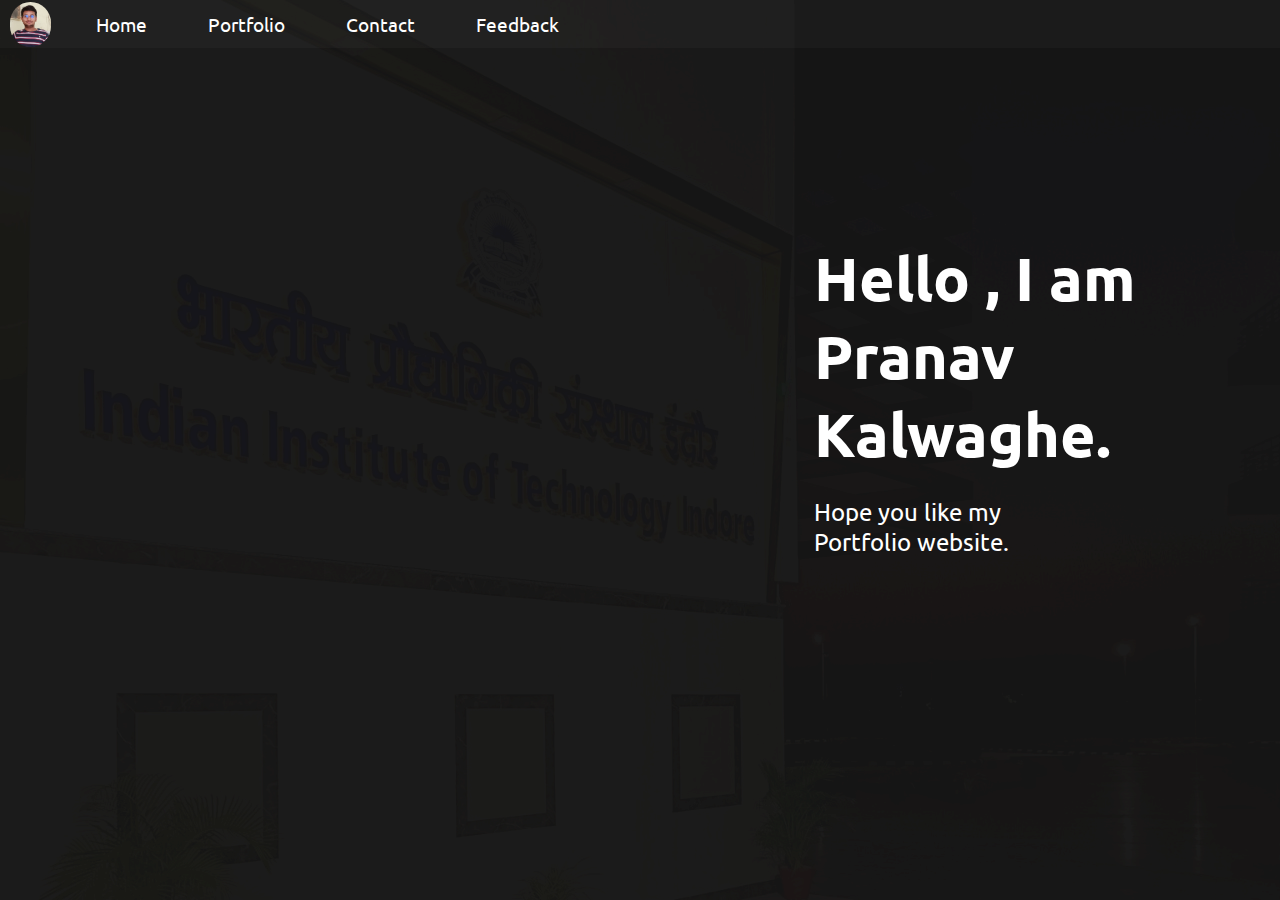
<file: index.html>
<!DOCTYPE html>
<html lang="en">

<head>
    <meta charset="UTF-8">
    <meta http-equiv="X-UA-Compatible" content="IE=edge">
    <meta name="viewport" content="width=device-width, initial-scale=1.0">
    <title>Document</title><link href="https://fonts.googleapis.com/css2?family=Ubuntu:wght@300;400;700&display=swap" rel="stylesheet"><link rel="preconnect" href="https://fonts.googleapis.com">
    <link rel="preconnect" href="https://fonts.gstatic.com" crossorigin>
    <link href="https://fonts.googleapis.com/css2?family=Ubuntu:wght@500&display=swap" rel="stylesheet">
    <link rel="stylesheet" href="port.css">
</head>

<body>
    <nav id="navbar">
       <div><img class="self" src="self.jpg" alt=""></div>
        <ul>
            <li><a href="index.html">Home</a></li>
            <li><a href="portfolio(port).html">Portfolio</a></li>
            <li><a href="port(contact).html">Contact</a></li>
            <li><a href="port(feed).html">Feedback</a></li>
            <!-- <li><a href=""</a></li> -->
        </ul>
    </nav>
    <section class="home" id="b">
        <h1>Hello , I am Pranav Kalwaghe.</h1>
        <p>Hope you like my Portfolio website.</p>
    </section>
</body>

</html>
</file>
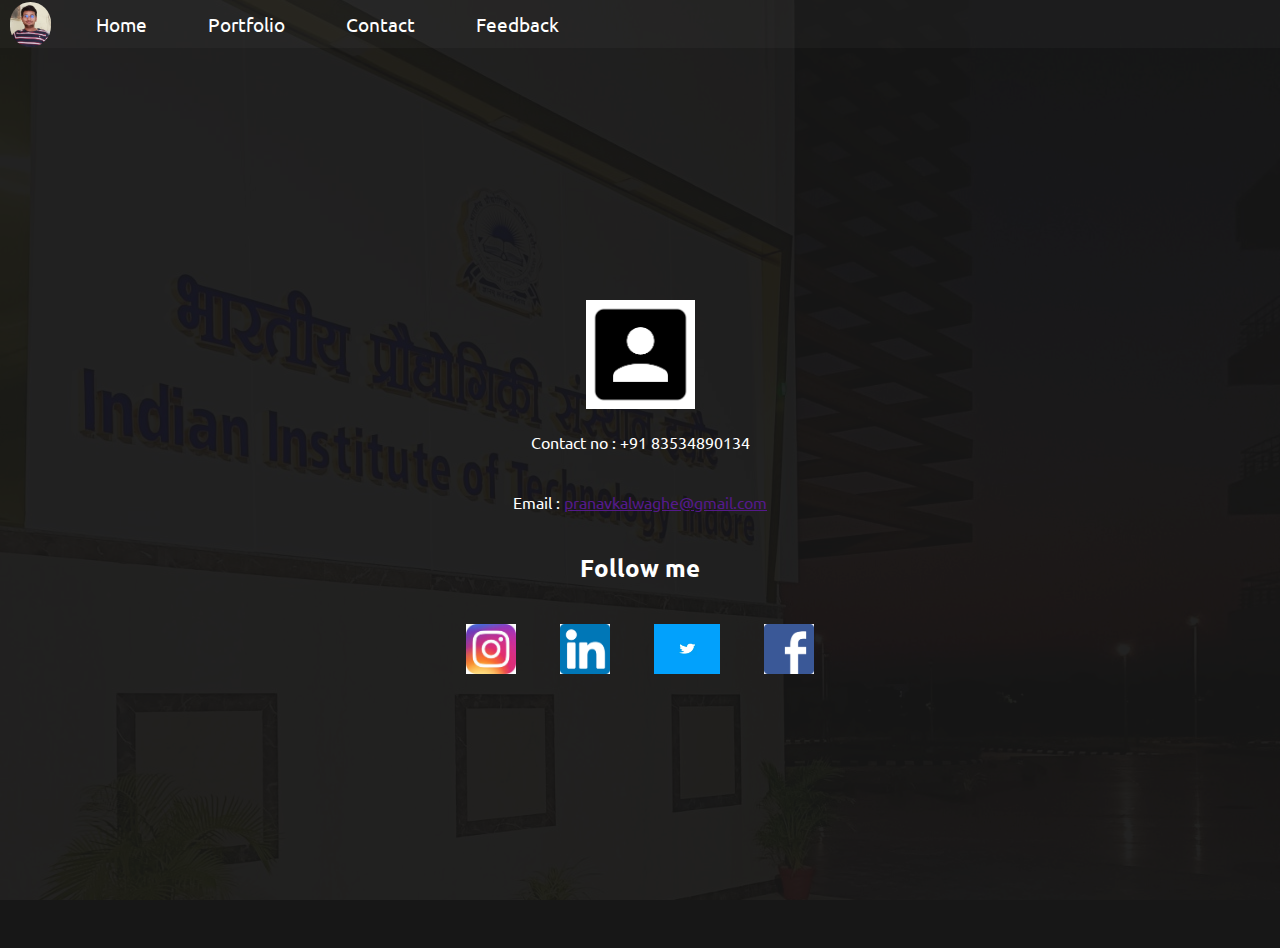
<file: port(contact).html>
<!DOCTYPE html>
<html lang="en">
<head>
    <meta charset="UTF-8">
    <meta http-equiv="X-UA-Compatible" content="IE=edge">
    <meta name="viewport" content="width=device-width, initial-scale=1.0">
    <title>Document</title>
    <link href="https://fonts.googleapis.com/css2?family=Ubuntu:wght@300;400;700&display=swap" rel="stylesheet"><link rel="preconnect" href="https://fonts.googleapis.com">
    <link rel="preconnect" href="https://fonts.gstatic.com" crossorigin>
    <link href="https://fonts.googleapis.com/css2?family=Ubuntu:wght@500&display=swap" rel="stylesheet">
    <link rel="stylesheet" href="port.css">
</head>
<body>
    <nav id="navbar">
        <div><img class="self" src="self.jpg" alt=""></div>
         <ul>
             <li><a href="index.html">Home</a></li>
             <li><a href="portfolio(port).html">Portfolio</a></li>
             <li><a href="port(contact).html">Contact</a></li>
             <li><a href="port(feed).html">Feedback</a></li>
             <!-- <li><a href=""</a></li> -->
         </ul>
     </nav>
     <section class="contact">
        <div class="clog"><img  src="contact.png" alt=""></div>
        <p id="cn">Contact no : +91 83534890134</p>
        <p id="em">Email : <a href="">pranavkalwaghe@gmail.com</a></p>
        <h2 id="fm">Follow me</h2>
        <div class="soclogo">
           <a href="https://www.instagram.com/invites/contact/?i=1fwrte6njksp&utm_content=pbtrff0"><img src="instagram.jfif" alt=""></a>
            <a href="https://www.linkedin.com/in/pranav-kalwaghe-640785262"> <img src="linkedin.png" alt=""></a>
            <a href=""> <img src="twitter.png" alt=""></a>
            <a href=""> <img src="facebook.png" alt=""></a>
        </div>
        
     </section>
</body>
</html>
</file>
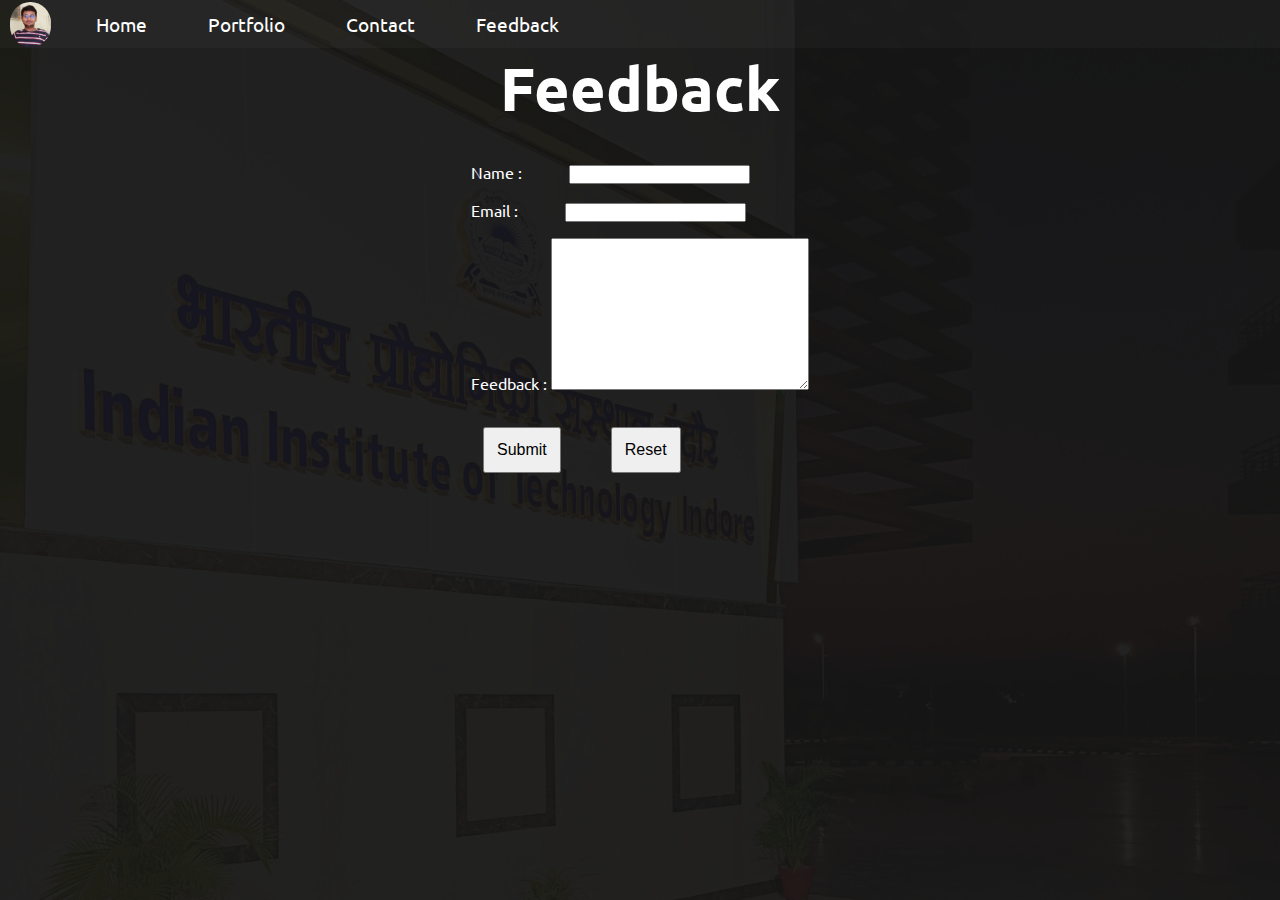
<file: port(feed).html>
<!DOCTYPE html>
<html lang="en">
<head>
    <meta charset="UTF-8">
    <meta http-equiv="X-UA-Compatible" content="IE=edge">
    <meta name="viewport" content="width=device-width, initial-scale=1.0">
    <title>Document</title><link href="https://fonts.googleapis.com/css2?family=Ubuntu:wght@300;400;700&display=swap" rel="stylesheet"><link rel="preconnect" href="https://fonts.googleapis.com">
    <link rel="preconnect" href="https://fonts.gstatic.com" crossorigin>
    <link href="https://fonts.googleapis.com/css2?family=Ubuntu:wght@500&display=swap" rel="stylesheet">
    <link rel="stylesheet" href="port.css">
</head>
<body>
    <nav id="navbar">
        <div><img class="self" src="self.jpg" alt=""></div>
         <ul>
             <li><a href="index.html">Home</a></li>
             <li><a href="portfolio(port).html">Portfolio</a></li>
             <li><a href="port(contact).html">Contact</a></li>
             <li><a href="port(feed).html">Feedback</a></li>
             <!-- <li><a href=""</a></li> -->
         </ul>
     </nav>
    <section class="feedb">
        <h1>Feedback</h1>
        <form action="noaction.php">
        <p> Name : <input type="text"></p>
        <p> Email : <input type="email"></p>
        <p id="fe"> Feedback : <textarea name="" id="" cols="30" rows="10"></textarea></p>
        <button type="submit">Submit</button>
        <button type="reset">Reset</button>

    </form>
    </section>
</body>
</html>
</file>
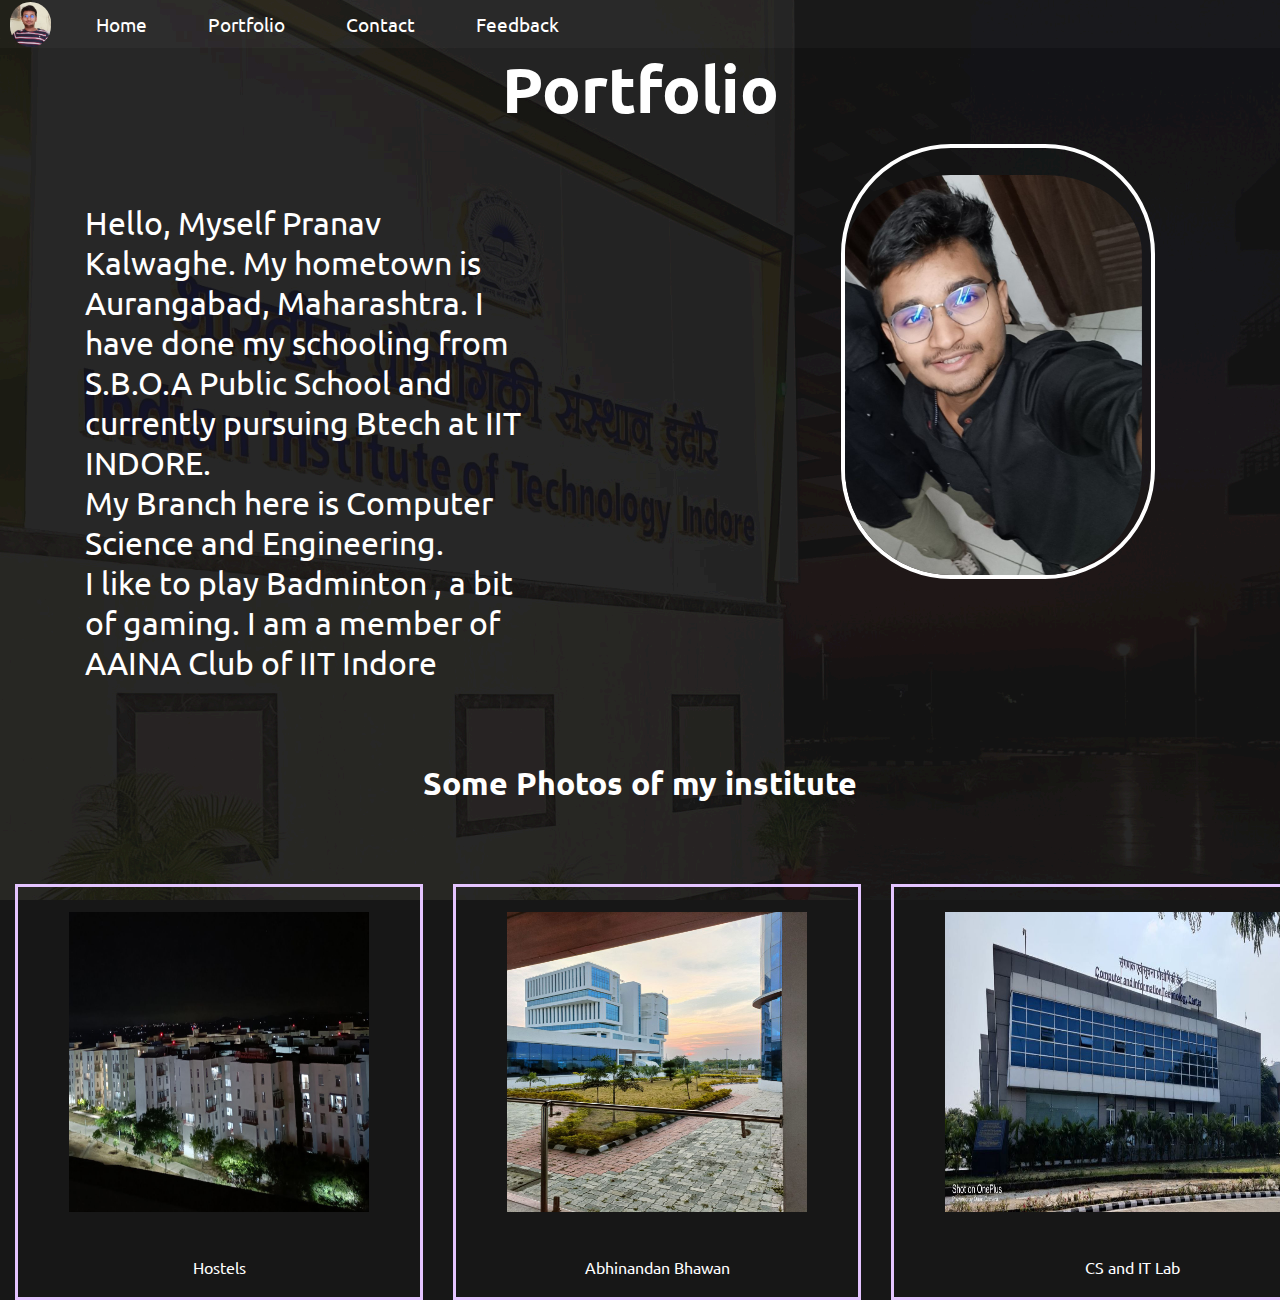
<file: portfolio(port).html>
<!DOCTYPE html>
<html lang="en">
<head>
    <meta charset="UTF-8">
    <meta http-equiv="X-UA-Compatible" content="IE=edge">
    <meta name="viewport" content="width=device-width, initial-scale=1.0">
    <title>Document</title>
    <link rel="stylesheet" href="port.css">
    <link href="https://fonts.googleapis.com/css2?family=Ubuntu:wght@300;400;700&display=swap" rel="stylesheet"><link rel="preconnect" href="https://fonts.googleapis.com">
    <link rel="preconnect" href="https://fonts.gstatic.com" crossorigin>
    <!-- <link href="https://fonts.googleapis.com/css2?family=Ubuntu:wght@500&display=swap" rel="stylesheet"> -->
</head>
<body>
    <nav id="navbar">
        <div><img class="self" src="self.jpg" alt=""></div>
         <ul>
             <li><a href="index.html">Home</a></li>
             <li><a href="portfolio(port).html">Portfolio</a></li>
             <li><a href="port(contact).html">Contact</a></li>
             <li><a href="port(feed).html">Feedback</a></li>
             <!-- <li><a href=""</a></li> -->
         </ul>
     </nav>
     <section class="port">
        <h2>Portfolio</h2>
        <div class="abt"><p> Hello, Myself Pranav Kalwaghe. My hometown is Aurangabad, Maharashtra. I have done my schooling from S.B.O.A Public School and currently pursuing Btech at IIT INDORE. <br> My Branch here is Computer Science and Engineering. <br> I like to play Badminton ,  a  bit of gaming. I am a member of AAINA Club of IIT Indore </p><div><img class="pself" src="portimage.jpg" alt=""></div></div>
     </section>
     <section class="institute">
        <h5>Some Photos of my institute</h5>
        <div class="container">
            <div class="box"><img src="p1.jpg" alt=""><p>Hostels</p></div>
            <div class="box"><img src="p2.jpg" alt=""><p>Abhinandan Bhawan</p></div>
            <div class="box"><img id="p3" src="p3.jpg" alt=""><p>CS and IT Lab</p></div>
        </div>
     </section>
</body>
</html>
</file>
<file: port.css>
* {
    padding: 0px;
    margin: 0px;

}

body {

    background-color: #000000e8;
    position: absolute;
    top: 0px;
    left: 0px;
    height: 100%;
    width: 100%;
    /* margin-top: 15px; */
    font-family: 'Ubuntu', sans-serif;
}

.self {
    height: 45px;
    border-radius: 25px;
    margin-top: 2px;
    margin-left: 10px;
}

#navbar {
    display: flex;
    position: relative;
    height: 3rem;
    /*AS BACKGROUND COLOR TAKES VALUE ACC TO ITS PARENT ELEMENT ie NAVBAR*/
}

#navbar ul {
    display: flex;
}

#navbar::before {
    content: "";
    background-color: rgb(56, 56, 56);
    position: absolute;
    opacity: 0.2;
    height: 100%;
    width: 100%;
    z-index: -4;
}

#navbar ul li {
    list-style: none;
    margin: 12px 11px 0px 40px;

}

#navbar ul li a {
    text-decoration: none;
    font-size: 19px;
    padding: 5px 5px 5px 5px;
    color: white;
    /* display: block; */
}

#navbar ul li a:hover {
    text-decoration: underline;
    color: rgb(88, 88, 88);
    /* display: block; */
    background-color: white;
    border-radius: 20px;
}

#b {
    display: flex;
    flex-direction: column;
    justify-content: center;
    align-items: center;
    padding: 190px 8px 33px 814px;
    color: white;
    /* text-align: right; */
    /* margin-right: 0px; */
}

#b ::before {
    content: "";

    background: url('iit.jpg') no-repeat center center/cover;
    position: absolute;
    height: 100%;
    width: 100%;
    top: 0px;
    left: 0px;
    z-index: -1;

    opacity: 0.01;

}

h1 {
    font-family: 'Ubuntu', sans-serif;
    font-size: 3.8rem;
    margin-bottom: 25px;
    font-weight: bold;
}

#b p {
    font-family: 'Ubuntu', sans-serif;
    font-size: 1.5rem;

    margin: 0px 192px 0px 0px;
    padding: 0px 0px 0px 0px;
}

.port {
    color: white;
    display: flex;
    flex-direction: column;
    justify-content: center;
    align-items: center;
}

.port h2 {
    font-family: 'Ubuntu';
    font-size: 4rem;
    /* padding: 18px 0px 18px 32px;
    margin: 18px 0px 18px 3px; */
}

.port p {
    font-family: 'Ubuntu';
    font-size: 2rem;
    padding: 60px 304px 0px 0px;
    margin: 0px 0px 0px 85px;
}

.pself {
    border-radius: 110px;
    height: 400px;
    padding: 27px 9px 0px 0px;
    margin: 1px 125px 0px 0px;
}

.abt {
    display: flex;
}

.institute {
    color: white;
    text-align: center;
}

.institute h5 {
    font-size: 2rem;
    padding: 0%;
    margin: 80px;

}

.container {
    display: flex;
}

.container img {
    height: 300px;
    width: 300px;
    padding: 25px 0px 25px 0px;
    margin: 0px 51px 0px 51px;
    /* margin: auto; */
}

.container #p3 {
    height: 300px;
    width: 375px;
    padding: 25px 0px 25px 0px;
    margin: 0px 51px 0px 51px;
    /* margin: auto; */
}

.container .box {
    display: flex;
    flex-direction: column;
    border: 3px solid rgb(228, 196, 255);
    margin-left: 15px;
    margin-right: 15px;
}

.port ::before {
    content: "";

    background: url('iit.jpg') no-repeat center center/cover;
    position: absolute;
    height: 100%;
    width: 100%;
    top: 0px;
    left: 0px;
    z-index: -1;

    opacity: 0.02;

}

.contact {
    display: flex;
    flex-direction: column;
    /* border: 2px solid red; */
    color: white;
    justify-content: center;
    align-items: center;
    height: 100%;

}

.soclogo img {
    height: 50px;
    margin: 20px;
}

.clog img {
    height: 109px;
    padding: 0px;
    margin: 0px;
}

p {
    padding: 15px;
    margin: 5px;
}

h2 {
    margin-bottom: 14px;
}

#cn {
    padding: 15px;
    margin: 5px;
}

#em {
    padding: 15px;
    margin: 5px;
}

#fm {
    padding: 15px;
    margin: 5px;
}

.feedb {
    color: white;
    /* border: 2px solid red; */
    display: flex;
    flex-direction: column;
    justify-content: center;
    align-items: center;
}
.feedb p
{padding: 5px;
    margin: 6px;
}
button{
    padding: 12px;
    margin: 23px;
    font-size: 1rem;
}
.feedb input{margin-left: 43px;}
.contact::before{
    content: "";

    background: url('iit.jpg') no-repeat center center/cover;
    position: absolute;
    height: 100%;
    width: 100%;
    top: 0px;
    left: 0px;
    z-index: -1;

    opacity: 0.05;

}
.feedb::before{
    content: "";

    background: url('iit.jpg') no-repeat center center/cover;
    position: absolute;
    height: 100%;
    width: 100%;
    top: 0px;
    left: 0px;
    z-index: -1;

    opacity: 0.05;

}
.contact img:hover{
    border: 2px solid red;
}
.institute .container img:hover{
    border: 2px solid red;
}
.port img{
    border: 4px solid white;
}
/* .port img:hover{
    border: 6px solid rgb(145, 45, 232);
} */
</file>
